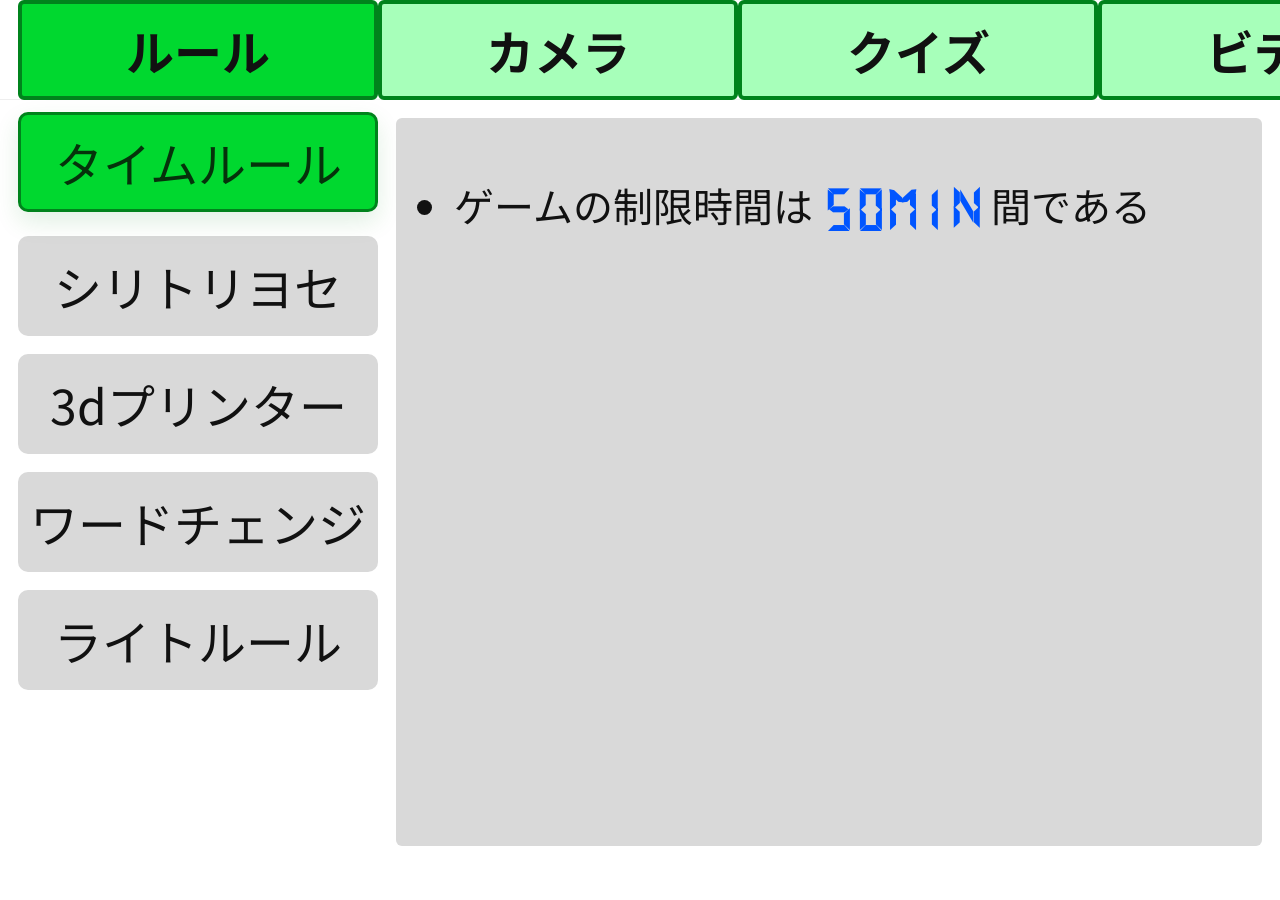
<file: index.html>
<!DOCTYPE html>
<html lang="ja">
<head>
  <meta charset="utf-8" />
  <meta name="viewport" content="width=device-width,initial-scale=1" />
  <title>今際 webmock</title>
  <link href="https://fonts.googleapis.com/css2?family=Noto+Sans+JP:wght@400;700&display=swap" rel="stylesheet">
  <link rel="stylesheet" href="index.css">
</head>
<body>
  <header class="top-nav">
    <div class="items" aria-hidden="true">
      <div class="nav-item" data-tab="rules">
        <div class="tab-select" aria-hidden="true"></div>
        <div class="overlay-label">ルール</div>
      </div>
      <div class="nav-item" data-tab="camera">
        <div class="tab-unselect" aria-hidden="true"></div>
        <div class="overlay-label">カメラ</div>
      </div>
      <div class="nav-item" data-tab="quiz">
        <div class="tab-unselect" aria-hidden="true"></div>
        <div class="overlay-label">クイズ</div>
      </div>
      <div class="nav-item" data-tab="video">
        <div class="tab-unselect" aria-hidden="true"></div>
        <div class="overlay-label">ビデオ</div>
      </div>
    </div>
  </header>

  <div class="layout">
    <aside class="sidebar">
      <div class="card" data-page="1">1st</div>
      <div class="card" data-page="2">2nd</div>
      <div class="card" data-page="3">3rd</div>
      <div class="card" data-page="4">4th</div>
      <div class="card" data-page="5">last</div>
      <div class="video-code-panel container-bottom" id="video-sidebar-keypad" style="display:none;">
        <div class="code-display" id="video-code-display" aria-live="polite">&nbsp;</div>
        <div class="video-keypad" role="application" aria-label="ビデオキー">
          <div class="video-key" data-key="1">1</div>
          <div class="video-key" data-key="2">2</div>
          <div class="video-key" data-key="3">3</div>
          <div class="video-key" data-key="4">4</div>
          <div class="video-key" data-key="5">5</div>
          <div class="video-key" data-key="6">6</div>
          <div class="video-key" data-key="7">7</div>
          <div class="video-key" data-key="8">8</div>
          <div class="video-key" data-key="9">9</div>
          <div class="video-key special" data-key="Back">⌫</div>
          <div class="video-key" data-key="0">0</div>
          <div class="video-key special" data-key="Enter">OK</div>
        </div>
      </div>
    </aside>

    <main class="main">
      <div class="tab-panels">
        <section class="panel active" data-panel="rules">
          <div class="header"><h2></h2></div>
          <div class="subpanels">
            <div class="subpanel active" data-page="1" data-title="タイムルール">
              <div class="content">
                <ul>
                  <li>ゲームの制限時間は <span class="blue-words">SOMIN</span> 間である</li>
                </ul>
              </div>
            </div>
            <div class="subpanel" data-page="2" data-title="シリトリヨセ">
              <div class="content">
                <ul>
                  <li>しりとりのルールに従って、アイテムを取り寄せることができる</li>
                  <li>取り寄せる対象と、そのために途中のしりとりで使用するアイテムをシリトリヨセシートに記入することで、しりとりの始点のアイテムと同じ場所に対象が取り寄せられる</li>
                <ul type="circle">  
                  <li>この時、取り寄せる対象以外のアイテムは消滅する</li>
                  <li>途中のしりとりで使用することができるアイテムは3種類まで</li>
                </ul>
                  <li>シリトリヨセで使用できるのは、隣り合う<span class="blue-words">BOX</span>の中にある赤い丸が付いたアイテムだけである</li>
                </ul>
            </div>
            <div class="subpanel" data-page="3" data-title="3dプリンター">
              <div class="content"><p>3dプリンター - ページ3（プレースホルダ）</p></div>
            </div>
            <div class="subpanel" data-page="4" data-title="ワードチェンジ">
              <div class="content"><p>ワードチェンジ - ページ4（プレースホルダ）</p></div>
            </div>
            <div class="subpanel" data-page="5" data-title="ライトルール">
              <div class="content"><p>ライトルール - ページ5（プレースホルダ）</p></div>
            </div>
          </div>
        </section>

        <section class="panel" data-panel="camera">
          <div class="header"><h2>カメラビュー</h2></div>
          <div class="subpanels">
            <div class="subpanel active" data-page="1" data-title="カメラビュー - 1st">
              <div class="content camera-grid">
                <div class="camera-frame" data-index="1"><div class="camera-placeholder"></div><div class="camera-caption">Cam A</div></div>
                <div class="camera-frame" data-index="2"><div class="camera-placeholder"></div><div class="camera-caption">Cam B</div></div>
                <div class="camera-frame" data-index="3"><div class="camera-placeholder"></div><div class="camera-caption">Cam C</div></div>
                <div class="camera-frame" data-index="4"><div class="camera-placeholder"></div><div class="camera-caption">Cam D</div></div>
              </div>
            </div>
            <div class="subpanel" data-page="2" data-title="カメラビュー - 2nd">
              <div class="content camera-grid">
                <div class="camera-frame" data-index="1"><div class="camera-placeholder"></div><div class="camera-caption">Cam A</div></div>
                <div class="camera-frame" data-index="2"><div class="camera-placeholder"></div><div class="camera-caption">Cam B</div></div>
                <div class="camera-frame" data-index="3"><div class="camera-placeholder"></div><div class="camera-caption">Cam C</div></div>
                <div class="camera-frame" data-index="4"><div class="camera-placeholder"></div><div class="camera-caption">Cam D</div></div>
              </div>
            </div>
            <div class="subpanel" data-page="3" data-title="カメラビュー - 3rd">
              <div class="content camera-grid">
                <div class="camera-frame" data-index="1"><div class="camera-placeholder"></div><div class="camera-caption">Cam A</div></div>
                <div class="camera-frame" data-index="2"><div class="camera-placeholder"></div><div class="camera-caption">Cam B</div></div>
                <div class="camera-frame" data-index="3"><div class="camera-placeholder"></div><div class="camera-caption">Cam C</div></div>
                <div class="camera-frame" data-index="4"><div class="camera-placeholder"></div><div class="camera-caption">Cam D</div></div>
              </div>
            </div>
            <div class="subpanel" data-page="4" data-title="カメラビュー - 4th">
              <div class="content camera-grid">
                <div class="camera-frame" data-index="1"><div class="camera-placeholder"></div><div class="camera-caption">Cam A</div></div>
                <div class="camera-frame" data-index="2"><div class="camera-placeholder"></div><div class="camera-caption">Cam B</div></div>
                <div class="camera-frame" data-index="3"><div class="camera-placeholder"></div><div class="camera-caption">Cam C</div></div>
                <div class="camera-frame" data-index="4"><div class="camera-placeholder"></div><div class="camera-caption">Cam D</div></div>
              </div>
            </div>
            <div class="subpanel" data-page="5" data-title="カメラビュー - last">
              <div class="content camera-grid">
                <div class="camera-frame" data-index="1"><div class="camera-placeholder"></div><div class="camera-caption">Cam A</div></div>
                <div class="camera-frame" data-index="2"><div class="camera-placeholder"></div><div class="camera-caption">Cam B</div></div>
                <div class="camera-frame" data-index="3"><div class="camera-placeholder"></div><div class="camera-caption">Cam C</div></div>
                <div class="camera-frame" data-index="4"><div class="camera-placeholder"></div><div class="camera-caption">Cam D</div></div>
              </div>
            </div>
          </div>
        </section>

        <section class="panel" data-panel="quiz">
          <div class="header"><h2>クイズ</h2></div>
          <div class="quiz-container">
            <div class="quiz-top">
              <div class="question">問題: ここに問題文が表示されます。</div>
              <input id="quiz-answer" class="quiz-input" type="text" readonly aria-label="解答入力欄" placeholder="ここをキーボードで入力してください">
            </div>
            <div class="quiz-keyboard" role="application" aria-label="オンスクリーンキーボード">
              <div class="key-row">
                <button class="key" data-key="1">1</button>
                <button class="key" data-key="2">2</button>
                <button class="key" data-key="3">3</button>
                <button class="key" data-key="4">4</button>
                <button class="key" data-key="5">5</button>
                <button class="key" data-key="6">6</button>
                <button class="key" data-key="7">7</button>
                <button class="key" data-key="8">8</button>
                <button class="key" data-key="9">9</button>
                <button class="key" data-key="0">0</button>
              </div>
              <div class="key-row">
                <button class="key" data-key="Q">Q</button>
                <button class="key" data-key="W">W</button>
                <button class="key" data-key="E">E</button>
                <button class="key" data-key="R">R</button>
                <button class="key" data-key="T">T</button>
                <button class="key" data-key="Y">Y</button>
                <button class="key" data-key="U">U</button>
                <button class="key" data-key="I">I</button>
                <button class="key" data-key="O">O</button>
                <button class="key" data-key="P">P</button>
              </div>
              <div class="key-row">
                <button class="key" data-key="A">A</button>
                <button class="key" data-key="S">S</button>
                <button class="key" data-key="D">D</button>
                <button class="key" data-key="F">F</button>
                <button class="key" data-key="G">G</button>
                <button class="key" data-key="H">H</button>
                <button class="key" data-key="J">J</button>
                <button class="key" data-key="K">K</button>
                <button class="key" data-key="L">L</button>
              </div>
              <div class="key-row">
                <button class="key" data-key="Z">Z</button>
                <button class="key" data-key="X">X</button>
                <button class="key" data-key="C">C</button>
                <button class="key" data-key="V">V</button>
                <button class="key" data-key="B">B</button>
                <button class="key" data-key="N">N</button>
                <button class="key" data-key="M">M</button>
                <button class="key special" data-key="Back">⌫</button>
              </div>
              <div class="key-row">
                <button class="key special" data-key="Space">Space</button>
                <button class="key special" data-key="Enter">Enter</button>
              </div>
            </div>
          </div>
        </section>

        <section class="panel" data-panel="video">
          <div class="header"><h2>ビデオ</h2></div>
          <div class="subpanels">
            <div class="subpanel active" data-page="1" data-title="ビデオ - 1st">
              <div class="content">
                <div class="video-grid" data-grid>
                  <div class="video-thumb" data-id="v1"><div class="thumb-preview">Thumb 1</div><div class="thumb-label">Video 1</div></div>
                  <div class="video-thumb" data-id="v2"><div class="thumb-preview">Thumb 2</div><div class="thumb-label">Video 2</div></div>
                  <div class="video-thumb" data-id="v3"><div class="thumb-preview">Thumb 3</div><div class="thumb-label">Video 3</div></div>
                  <div class="video-thumb" data-id="v4"><div class="thumb-preview">Thumb 4</div><div class="thumb-label">Video 4</div></div>
                  <div class="video-thumb" data-id="v5"><div class="thumb-preview">Thumb 5</div><div class="thumb-label">Video 5</div></div>
                  <div class="video-thumb" data-id="v6"><div class="thumb-preview">Thumb 6</div><div class="thumb-label">Video 6</div></div>
                </div>
              </div>
            </div>
            <div class="subpanel" data-page="2" data-title="ビデオ - 2nd">
              <div class="content">
                <div class="video-grid" data-grid>
                  <div class="video-thumb"><div class="thumb-preview">Thumb A</div><div class="thumb-label">Video A</div></div>
                  <div class="video-thumb"><div class="thumb-preview">Thumb B</div><div class="thumb-label">Video B</div></div>
                </div>
              </div>
            </div>
          </div>
        </section>
      </div>
    </main>
  </div>
  <script>
    // Tab switching logic
    (function(){
      const navItems = document.querySelectorAll('.nav-item[data-tab]');
      const panels = document.querySelectorAll('.tab-panels .panel');
      function activate(tab){
        navItems.forEach(n=>{
          const rect = n.querySelector('.tab-select, .tab-unselect');
          if(n.dataset.tab===tab){
            n.classList.add('active');
            if(rect){ rect.className = 'tab-select'; }
          } else {
            n.classList.remove('active');
            if(rect){ rect.className = 'tab-unselect'; }
          }
        });
        panels.forEach(p=> p.classList.toggle('active', p.dataset.panel===tab));

        const layoutEl = document.querySelector('.layout');
        const sideButtons = document.querySelectorAll('.sidebar .card[data-page]');

        if(tab === 'quiz'){
          // hide sidebar for quiz tab and clear sidebar active states
          if(layoutEl) layoutEl.classList.add('sidebar-hidden');
          sideButtons.forEach(b=> b.classList.remove('active'));
          // ensure header for quiz is default (from its panel)
          const activePanel = document.querySelector('.tab-panels .panel.active');
          if(activePanel){
            const headerH2 = activePanel.querySelector('.header h2');
            const firstSub = activePanel.querySelector('.subpanel[data-page="1"]');
            if(firstSub && firstSub.dataset.title && headerH2){ headerH2.textContent = firstSub.dataset.title; }
          }
        } else if(tab === 'video') {
          // show sidebar and switch to video-specific two-item labels
          if(layoutEl) layoutEl.classList.remove('sidebar-hidden');
          sideButtons.forEach((b, i)=>{
            if(i===0){ b.style.display='flex'; b.dataset.page='1'; b.textContent = 'CPでの行動'; }
            else if(i===1){ b.style.display='flex'; b.dataset.page='2'; b.textContent = 'ルール説明'; }
            else { b.style.display='none'; }
            b.classList.toggle('active', b.dataset.page==='1');
          });
          // ensure camera panel shows subpanel page 1 by default
          const activePanel = document.querySelector('.tab-panels .panel.active');
          if(activePanel){
            const subpanels = activePanel.querySelectorAll('.subpanel');
            subpanels.forEach(s=> s.classList.toggle('active', s.dataset.page==='1'));
            const activeSub = activePanel.querySelector('.subpanel.active');
            const headerH2 = activePanel.querySelector('.header h2');
            if(activeSub && activeSub.dataset.title && headerH2){ headerH2.textContent = activeSub.dataset.title; }
          }
          // show video keypad in sidebar
          const vkp = document.getElementById('video-sidebar-keypad');
          if(vkp) vkp.style.display = 'block';
        } else {
          // show sidebar and reset to subpanel page 1
          if(layoutEl) layoutEl.classList.remove('sidebar-hidden');
          const activePanel = document.querySelector('.tab-panels .panel.active');
          if(activePanel){
            const sp = activePanel.querySelector('.subpanels');
            if(sp) sp.style.display = '';
            const subpanels = activePanel.querySelectorAll('.subpanel');
            subpanels.forEach(s=> s.classList.toggle('active', s.dataset.page==='1'));
            const activeSub = activePanel.querySelector('.subpanel.active');
            const headerH2 = activePanel.querySelector('.header h2');
            if(activeSub && activeSub.dataset.title && headerH2){ headerH2.textContent = activeSub.dataset.title; }
          }
          // set sidebar labels based on the active top tab
          if(tab === 'rules'){
            const ruleLabels = ['タイムルール','シリトリヨセ','3dプリンター','ワードチェンジ','ライトルール'];
            sideButtons.forEach((b,i)=>{ b.style.display='flex'; b.dataset.page = String(i+1); b.textContent = ruleLabels[i] || ('ルール'+(i+1)); b.classList.toggle('active', b.dataset.page==='1'); });
          } else {
            // camera and other tabs keep original labels
            const defaultLabels = ['1st','2nd','3rd','4th','last'];
            sideButtons.forEach((b,i)=>{ b.style.display='flex'; b.dataset.page = String(i+1); b.textContent = defaultLabels[i] || ('page'+(i+1)); b.classList.toggle('active', b.dataset.page==='1'); });
          }
          // hide video keypad if present
          const vkp2 = document.getElementById('video-sidebar-keypad');
          if(vkp2) vkp2.style.display = 'none';
        }
      }
      navItems.forEach(n=> n.addEventListener('click', ()=> activate(n.dataset.tab)));
      // set initial
      if(navItems.length) activate(navItems[0].dataset.tab);
    })();

    // Sidebar page switching within active tab
    (function(){
      const sideButtons = document.querySelectorAll('.sidebar .card[data-page]');
      function activatePage(page){
        // highlight sidebar
        sideButtons.forEach(b=> b.classList.toggle('active', b.dataset.page===page));
        // find active top panel
        const activePanel = document.querySelector('.tab-panels .panel.active');
        if(!activePanel) return;
        const subpanels = activePanel.querySelectorAll('.subpanel');
        subpanels.forEach(s=> s.classList.toggle('active', s.dataset.page===page));
        // update header title based on active subpanel's data-title
        const activeSub = activePanel.querySelector('.subpanel.active');
        const headerH2 = activePanel.querySelector('.header h2');
        if(activeSub && activeSub.dataset.title && headerH2){ headerH2.textContent = activeSub.dataset.title; }
      }
      sideButtons.forEach(b=> b.addEventListener('click', ()=> activatePage(b.dataset.page)));
      // default: activate page 1
      if(sideButtons.length) activatePage('1');
    })();

    // Quiz keyboard handlers
    (function(){
      const keys = document.querySelectorAll('.quiz-keyboard .key');
      const input = document.getElementById('quiz-answer');
      if(!input) return;
      function handleKey(k){
        if(k==='Back'){
          input.value = input.value.slice(0,-1);
          return;
        }
        if(k==='Enter'){
          // placeholder submit action
          console.log('Submit answer:', input.value);
          return;
        }
        if(k==='Space'){
          input.value += ' ';
          return;
        }
        input.value += k;
      }
      keys.forEach(btn=>{
        btn.addEventListener('click', e=>{ handleKey(btn.dataset.key); e.preventDefault(); });
        btn.addEventListener('touchstart', e=>{ handleKey(btn.dataset.key); e.preventDefault(); });
      });
    })();

    // Video keypad in sidebar: tap digits to build code, Enter to add a thumbnail
    (function(){
      function addThumbToGrid(gridEl, code){
        const id = 'new-' + Date.now();
        const thumb = document.createElement('div');
        thumb.className = 'video-thumb';
        thumb.dataset.id = id;
        thumb.innerHTML = `<div class="thumb-preview">New</div><div class="thumb-label">Code: ${code}</div>`;
        gridEl.appendChild(thumb);
        // scroll into view
        thumb.scrollIntoView({behavior:'smooth',block:'nearest'});
      }

      const display = document.getElementById('video-code-display');
      const keypad = document.querySelectorAll('.video-key');
      let buffer = '';
      // mapping from entered numeric code to video-thumb data-id
      const codeMap = {
        '101': 'v101',
        '102': 'v102',
        '103': 'v103',
        '104': 'v104',
        '105': 'v105',
        '106': 'v106'
      };

      function addMappedThumbToGrid(id){
        if(!id) return;
        // target the video panel explicitly to avoid relying on .panel.active
        const videoPanel = document.querySelector('.tab-panels .panel[data-panel="video"]');
        if(!videoPanel) return;
        // prefer the active subpanel within video, otherwise page 1
        const activeSub = videoPanel.querySelector('.subpanel.active') || videoPanel.querySelector('.subpanel[data-page="1"]');
        if(!activeSub) return;
        const grid = activeSub.querySelector('[data-grid]');
        if(!grid) return;

        // prevent adding if a thumb with the same original id is already present
        const already = Array.from(grid.querySelectorAll('.video-thumb')).some(el=>{
          // check original source id stored in data-original or the element's data-id
          const original = el.dataset.original || '';
          const did = el.dataset.id || '';
          return original === id || did === id || did.startsWith(id + '-');
        });
        if(already){
          if(display) { display.textContent = '既に追加済み'; setTimeout(refreshDisplay,1200); }
          return;
        }

        const thumb = document.querySelector(`.video-thumb[data-id="${id}"]`);
        const clone = document.createElement('div');
        clone.className = 'video-thumb';
        // store both a unique id and the original source id for future checks
        clone.dataset.id = id + '-copy-' + Date.now();
        clone.dataset.original = id;
        if(thumb){
          clone.innerHTML = thumb.innerHTML;
        } else {
          clone.innerHTML = `<div class="thumb-preview">New</div><div class="thumb-label">Code: ${id}</div>`;
        }
        grid.appendChild(clone);
        clone.scrollIntoView({behavior:'smooth',block:'nearest'});
        if(display) { display.textContent = '追加しました'; setTimeout(refreshDisplay,1200); }
      }
      function refreshDisplay(){
        if(!display) return;
        display.textContent = buffer || '\u00A0';
      }

      keypad.forEach(k=>{
        k.addEventListener('click', ()=>{
          const key = k.dataset.key;
          if(key === 'Back'){
            buffer = buffer.slice(0,-1);
            refreshDisplay();
            return;
          }
          if(key === 'Enter'){
            if(!/^[0-9]+$/.test(buffer)) { alert('数字を入力してください'); return; }
            // if buffer matches a mapped code, show the corresponding small video preview
            const mapped = codeMap[buffer];
            if(mapped){
              addMappedThumbToGrid(mapped);
              buffer = '';
              refreshDisplay();
              return;
            }
            // unmapped code: do nothing and show feedback
            if(display){ display.textContent = '該当なし'; setTimeout(refreshDisplay,1200); }
            buffer = '';
            return;
          }
          // digit
          if(/^[0-9]$/.test(key)){
            buffer += key;
            // limit length to 10
            if(buffer.length>10) buffer = buffer.slice(0,10);
            refreshDisplay();
          }
        });
      });

      // expose show/hide from activate() by toggling display of #video-sidebar-keypad
    })();
  </script>
</body>
</html>
</file>
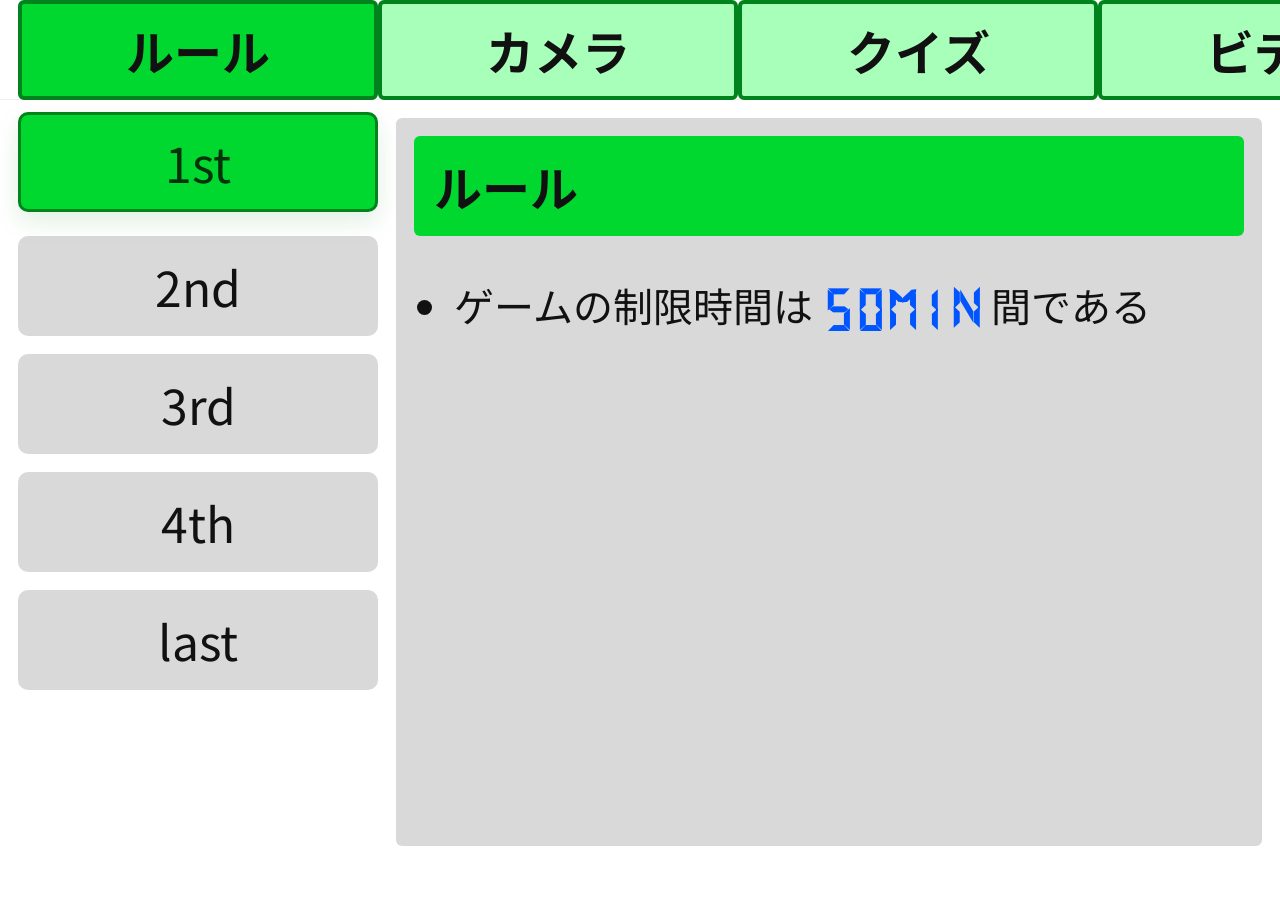
<file: imawa.html>
<!DOCTYPE html>
<html lang="ja">
<head>
  <meta charset="utf-8" />
  <meta name="viewport" content="width=device-width,initial-scale=1" />
  <title>今際 - 静的プレビュー</title>
  <link href="https://fonts.googleapis.com/css2?family=Noto+Sans+JP:wght@400;700&display=swap" rel="stylesheet">
  <link rel="stylesheet" href="imawa.css">
</head>
<body>
  <header class="top-nav">
    <div class="items" aria-hidden="true">
      <div class="nav-item" data-tab="rules">
        <div class="tab-select" aria-hidden="true"></div>
        <div class="overlay-label">ルール</div>
      </div>
      <div class="nav-item" data-tab="camera">
        <div class="tab-unselect" aria-hidden="true"></div>
        <div class="overlay-label">カメラ</div>
      </div>
      <div class="nav-item" data-tab="quiz">
        <div class="tab-unselect" aria-hidden="true"></div>
        <div class="overlay-label">クイズ</div>
      </div>
      <div class="nav-item" data-tab="video">
        <div class="tab-unselect" aria-hidden="true"></div>
        <div class="overlay-label">ビデオ</div>
      </div>
    </div>
  </header>

  <div class="layout">
    <aside class="sidebar">
      <div class="card" data-page="1">1st</div>
      <div class="card" data-page="2">2nd</div>
      <div class="card" data-page="3">3rd</div>
      <div class="card" data-page="4">4th</div>
      <div class="card" data-page="5">last</div>
      <div class="video-code-panel container-bottom" id="video-sidebar-keypad" style="display:none;">
        <div class="code-display" id="video-code-display" aria-live="polite">&nbsp;</div>
        <div class="video-keypad" role="application" aria-label="ビデオキー">
          <div class="video-key" data-key="1">1</div>
          <div class="video-key" data-key="2">2</div>
          <div class="video-key" data-key="3">3</div>
          <div class="video-key" data-key="4">4</div>
          <div class="video-key" data-key="5">5</div>
          <div class="video-key" data-key="6">6</div>
          <div class="video-key" data-key="7">7</div>
          <div class="video-key" data-key="8">8</div>
          <div class="video-key" data-key="9">9</div>
          <div class="video-key special" data-key="Back">⌫</div>
          <div class="video-key" data-key="0">0</div>
          <div class="video-key special" data-key="Enter">OK</div>
        </div>
      </div>
    </aside>

    <main class="main">
      <div class="tab-panels">
        <section class="panel active" data-panel="rules">
          <div class="header"><h2></h2></div>
          <div class="subpanels">
            <div class="subpanel active" data-page="1" data-title="ルール">
              <div class="content">
                <ul>
                  <li>ゲームの制限時間は <span class="blue-words">SOMIN</span> 間である</li>
                </ul>
              </div>
            </div>
            <div class="subpanel" data-page="2" data-title="ルール - ページ2">
              <div class="content"><p>ルール - ページ2（プレースホルダ）</p></div>
            </div>
            <div class="subpanel" data-page="3" data-title="ルール - ページ3">
              <div class="content"><p>ルール - ページ3（プレースホルダ）</p></div>
            </div>
            <div class="subpanel" data-page="4" data-title="ルール - ページ4">
              <div class="content"><p>ルール - ページ4（プレースホルダ）</p></div>
            </div>
            <div class="subpanel" data-page="5" data-title="ルール - ページ5">
              <div class="content"><p>ルール - ページ5（プレースホルダ）</p></div>
            </div>
          </div>
        </section>

        <section class="panel" data-panel="camera">
          <div class="header"><h2>カメラビュー</h2></div>
          <div class="subpanels">
            <div class="subpanel active" data-page="1" data-title="カメラビュー - 1st">
              <div class="content camera-grid">
                <div class="camera-frame" data-index="1"><div class="camera-placeholder"></div><div class="camera-caption">Cam A</div></div>
                <div class="camera-frame" data-index="2"><div class="camera-placeholder"></div><div class="camera-caption">Cam B</div></div>
                <div class="camera-frame" data-index="3"><div class="camera-placeholder"></div><div class="camera-caption">Cam C</div></div>
                <div class="camera-frame" data-index="4"><div class="camera-placeholder"></div><div class="camera-caption">Cam D</div></div>
              </div>
            </div>
            <div class="subpanel" data-page="2" data-title="カメラビュー - 2nd">
              <div class="content camera-grid">
                <div class="camera-frame" data-index="1"><div class="camera-placeholder"></div><div class="camera-caption">Cam A</div></div>
                <div class="camera-frame" data-index="2"><div class="camera-placeholder"></div><div class="camera-caption">Cam B</div></div>
                <div class="camera-frame" data-index="3"><div class="camera-placeholder"></div><div class="camera-caption">Cam C</div></div>
                <div class="camera-frame" data-index="4"><div class="camera-placeholder"></div><div class="camera-caption">Cam D</div></div>
              </div>
            </div>
            <div class="subpanel" data-page="3" data-title="カメラビュー - 3rd">
              <div class="content camera-grid">
                <div class="camera-frame" data-index="1"><div class="camera-placeholder"></div><div class="camera-caption">Cam A</div></div>
                <div class="camera-frame" data-index="2"><div class="camera-placeholder"></div><div class="camera-caption">Cam B</div></div>
                <div class="camera-frame" data-index="3"><div class="camera-placeholder"></div><div class="camera-caption">Cam C</div></div>
                <div class="camera-frame" data-index="4"><div class="camera-placeholder"></div><div class="camera-caption">Cam D</div></div>
              </div>
            </div>
            <div class="subpanel" data-page="4" data-title="カメラビュー - 4th">
              <div class="content camera-grid">
                <div class="camera-frame" data-index="1"><div class="camera-placeholder"></div><div class="camera-caption">Cam A</div></div>
                <div class="camera-frame" data-index="2"><div class="camera-placeholder"></div><div class="camera-caption">Cam B</div></div>
                <div class="camera-frame" data-index="3"><div class="camera-placeholder"></div><div class="camera-caption">Cam C</div></div>
                <div class="camera-frame" data-index="4"><div class="camera-placeholder"></div><div class="camera-caption">Cam D</div></div>
              </div>
            </div>
            <div class="subpanel" data-page="5" data-title="カメラビュー - last">
              <div class="content camera-grid">
                <div class="camera-frame" data-index="1"><div class="camera-placeholder"></div><div class="camera-caption">Cam A</div></div>
                <div class="camera-frame" data-index="2"><div class="camera-placeholder"></div><div class="camera-caption">Cam B</div></div>
                <div class="camera-frame" data-index="3"><div class="camera-placeholder"></div><div class="camera-caption">Cam C</div></div>
                <div class="camera-frame" data-index="4"><div class="camera-placeholder"></div><div class="camera-caption">Cam D</div></div>
              </div>
            </div>
          </div>
        </section>

        <section class="panel" data-panel="quiz">
          <div class="header"><h2>クイズ</h2></div>
          <div class="quiz-container">
            <div class="quiz-top">
              <div class="question">問題: ここに問題文が表示されます。</div>
              <input id="quiz-answer" class="quiz-input" type="text" readonly aria-label="解答入力欄" placeholder="ここをキーボードで入力してください">
            </div>
            <div class="quiz-keyboard" role="application" aria-label="オンスクリーンキーボード">
              <div class="key-row">
                <button class="key" data-key="1">1</button>
                <button class="key" data-key="2">2</button>
                <button class="key" data-key="3">3</button>
                <button class="key" data-key="4">4</button>
                <button class="key" data-key="5">5</button>
                <button class="key" data-key="6">6</button>
                <button class="key" data-key="7">7</button>
                <button class="key" data-key="8">8</button>
                <button class="key" data-key="9">9</button>
                <button class="key" data-key="0">0</button>
              </div>
              <div class="key-row">
                <button class="key" data-key="Q">Q</button>
                <button class="key" data-key="W">W</button>
                <button class="key" data-key="E">E</button>
                <button class="key" data-key="R">R</button>
                <button class="key" data-key="T">T</button>
                <button class="key" data-key="Y">Y</button>
                <button class="key" data-key="U">U</button>
                <button class="key" data-key="I">I</button>
                <button class="key" data-key="O">O</button>
                <button class="key" data-key="P">P</button>
              </div>
              <div class="key-row">
                <button class="key" data-key="A">A</button>
                <button class="key" data-key="S">S</button>
                <button class="key" data-key="D">D</button>
                <button class="key" data-key="F">F</button>
                <button class="key" data-key="G">G</button>
                <button class="key" data-key="H">H</button>
                <button class="key" data-key="J">J</button>
                <button class="key" data-key="K">K</button>
                <button class="key" data-key="L">L</button>
              </div>
              <div class="key-row">
                <button class="key" data-key="Z">Z</button>
                <button class="key" data-key="X">X</button>
                <button class="key" data-key="C">C</button>
                <button class="key" data-key="V">V</button>
                <button class="key" data-key="B">B</button>
                <button class="key" data-key="N">N</button>
                <button class="key" data-key="M">M</button>
                <button class="key special" data-key="Back">⌫</button>
              </div>
              <div class="key-row">
                <button class="key special" data-key="Space">Space</button>
                <button class="key special" data-key="Enter">Enter</button>
              </div>
            </div>
          </div>
        </section>

        <section class="panel" data-panel="video">
          <div class="header"><h2>ビデオ</h2></div>
          <div class="subpanels">
            <div class="subpanel active" data-page="1" data-title="ビデオ - 1st">
              <div class="content">
                <div class="video-grid" data-grid>
                  <div class="video-thumb" data-id="v1"><div class="thumb-preview">Thumb 1</div><div class="thumb-label">Video 1</div></div>
                  <div class="video-thumb" data-id="v2"><div class="thumb-preview">Thumb 2</div><div class="thumb-label">Video 2</div></div>
                  <div class="video-thumb" data-id="v3"><div class="thumb-preview">Thumb 3</div><div class="thumb-label">Video 3</div></div>
                  <div class="video-thumb" data-id="v4"><div class="thumb-preview">Thumb 4</div><div class="thumb-label">Video 4</div></div>
                  <div class="video-thumb" data-id="v5"><div class="thumb-preview">Thumb 5</div><div class="thumb-label">Video 5</div></div>
                  <div class="video-thumb" data-id="v6"><div class="thumb-preview">Thumb 6</div><div class="thumb-label">Video 6</div></div>
                </div>
              </div>
            </div>
            <div class="subpanel" data-page="2" data-title="ビデオ - 2nd">
              <div class="content">
                <div class="video-grid" data-grid>
                  <div class="video-thumb"><div class="thumb-preview">Thumb A</div><div class="thumb-label">Video A</div></div>
                  <div class="video-thumb"><div class="thumb-preview">Thumb B</div><div class="thumb-label">Video B</div></div>
                </div>
              </div>
            </div>
          </div>
        </section>
      </div>
    </main>
  </div>
  <script>
    // Tab switching logic
    (function(){
      const navItems = document.querySelectorAll('.nav-item[data-tab]');
      const panels = document.querySelectorAll('.tab-panels .panel');
      function activate(tab){
        navItems.forEach(n=>{
          const rect = n.querySelector('.tab-select, .tab-unselect');
          if(n.dataset.tab===tab){
            n.classList.add('active');
            if(rect){ rect.className = 'tab-select'; }
          } else {
            n.classList.remove('active');
            if(rect){ rect.className = 'tab-unselect'; }
          }
        });
        panels.forEach(p=> p.classList.toggle('active', p.dataset.panel===tab));

        const layoutEl = document.querySelector('.layout');
        const sideButtons = document.querySelectorAll('.sidebar .card[data-page]');

        if(tab === 'quiz'){
          // hide sidebar for quiz tab and clear sidebar active states
          if(layoutEl) layoutEl.classList.add('sidebar-hidden');
          sideButtons.forEach(b=> b.classList.remove('active'));
          // ensure header for quiz is default (from its panel)
          const activePanel = document.querySelector('.tab-panels .panel.active');
          if(activePanel){
            const headerH2 = activePanel.querySelector('.header h2');
            const firstSub = activePanel.querySelector('.subpanel[data-page="1"]');
            if(firstSub && firstSub.dataset.title && headerH2){ headerH2.textContent = firstSub.dataset.title; }
          }
        } else if(tab === 'video') {
          // show sidebar and switch to video-specific two-item labels
          if(layoutEl) layoutEl.classList.remove('sidebar-hidden');
          sideButtons.forEach((b, i)=>{
            if(i===0){ b.style.display='flex'; b.dataset.page='1'; b.textContent = 'CPでの行動'; }
            else if(i===1){ b.style.display='flex'; b.dataset.page='2'; b.textContent = 'ルール説明'; }
            else { b.style.display='none'; }
            b.classList.toggle('active', b.dataset.page==='1');
          });
          // ensure camera panel shows subpanel page 1 by default
          const activePanel = document.querySelector('.tab-panels .panel.active');
          if(activePanel){
            const subpanels = activePanel.querySelectorAll('.subpanel');
            subpanels.forEach(s=> s.classList.toggle('active', s.dataset.page==='1'));
            const activeSub = activePanel.querySelector('.subpanel.active');
            const headerH2 = activePanel.querySelector('.header h2');
            if(activeSub && activeSub.dataset.title && headerH2){ headerH2.textContent = activeSub.dataset.title; }
          }
          // show video keypad in sidebar
          const vkp = document.getElementById('video-sidebar-keypad');
          if(vkp) vkp.style.display = 'block';
        } else {
          // show sidebar and reset to subpanel page 1
          if(layoutEl) layoutEl.classList.remove('sidebar-hidden');
          const activePanel = document.querySelector('.tab-panels .panel.active');
          if(activePanel){
            const sp = activePanel.querySelector('.subpanels');
            if(sp) sp.style.display = '';
            const subpanels = activePanel.querySelectorAll('.subpanel');
            subpanels.forEach(s=> s.classList.toggle('active', s.dataset.page==='1'));
            const activeSub = activePanel.querySelector('.subpanel.active');
            const headerH2 = activePanel.querySelector('.header h2');
            if(activeSub && activeSub.dataset.title && headerH2){ headerH2.textContent = activeSub.dataset.title; }
          }
          // restore default sidebar labels and visibility
          const defaultLabels = ['1st','2nd','3rd','4th','last'];
          sideButtons.forEach((b,i)=>{ b.style.display='flex'; b.dataset.page = String(i+1); b.textContent = defaultLabels[i] || ('page'+(i+1)); b.classList.toggle('active', b.dataset.page==='1'); });
          // hide video keypad if present
          const vkp2 = document.getElementById('video-sidebar-keypad');
          if(vkp2) vkp2.style.display = 'none';
        }
      }
      navItems.forEach(n=> n.addEventListener('click', ()=> activate(n.dataset.tab)));
      // set initial
      if(navItems.length) activate(navItems[0].dataset.tab);
    })();

    // Sidebar page switching within active tab
    (function(){
      const sideButtons = document.querySelectorAll('.sidebar .card[data-page]');
      function activatePage(page){
        // highlight sidebar
        sideButtons.forEach(b=> b.classList.toggle('active', b.dataset.page===page));
        // find active top panel
        const activePanel = document.querySelector('.tab-panels .panel.active');
        if(!activePanel) return;
        const subpanels = activePanel.querySelectorAll('.subpanel');
        subpanels.forEach(s=> s.classList.toggle('active', s.dataset.page===page));
        // update header title based on active subpanel's data-title
        const activeSub = activePanel.querySelector('.subpanel.active');
        const headerH2 = activePanel.querySelector('.header h2');
        if(activeSub && activeSub.dataset.title && headerH2){ headerH2.textContent = activeSub.dataset.title; }
      }
      sideButtons.forEach(b=> b.addEventListener('click', ()=> activatePage(b.dataset.page)));
      // default: activate page 1
      if(sideButtons.length) activatePage('1');
    })();

    // Quiz keyboard handlers
    (function(){
      const keys = document.querySelectorAll('.quiz-keyboard .key');
      const input = document.getElementById('quiz-answer');
      if(!input) return;
      function handleKey(k){
        if(k==='Back'){
          input.value = input.value.slice(0,-1);
          return;
        }
        if(k==='Enter'){
          // placeholder submit action
          console.log('Submit answer:', input.value);
          return;
        }
        if(k==='Space'){
          input.value += ' ';
          return;
        }
        input.value += k;
      }
      keys.forEach(btn=>{
        btn.addEventListener('click', e=>{ handleKey(btn.dataset.key); e.preventDefault(); });
        btn.addEventListener('touchstart', e=>{ handleKey(btn.dataset.key); e.preventDefault(); });
      });
    })();

    // Video keypad in sidebar: tap digits to build code, Enter to add a thumbnail
    (function(){
      function addThumbToGrid(gridEl, code){
        const id = 'new-' + Date.now();
        const thumb = document.createElement('div');
        thumb.className = 'video-thumb';
        thumb.dataset.id = id;
        thumb.innerHTML = `<div class="thumb-preview">New</div><div class="thumb-label">Code: ${code}</div>`;
        gridEl.appendChild(thumb);
        // scroll into view
        thumb.scrollIntoView({behavior:'smooth',block:'nearest'});
      }

      const display = document.getElementById('video-code-display');
      const keypad = document.querySelectorAll('.video-key');
      let buffer = '';
      function refreshDisplay(){
        if(!display) return;
        display.textContent = buffer || '\u00A0';
      }

      keypad.forEach(k=>{
        k.addEventListener('click', ()=>{
          const key = k.dataset.key;
          if(key === 'Back'){
            buffer = buffer.slice(0,-1);
            refreshDisplay();
            return;
          }
          if(key === 'Enter'){
            if(!/^[0-9]+$/.test(buffer)) { alert('数字を入力してください'); return; }
            const activePanel = document.querySelector('.tab-panels .panel.active');
            if(!activePanel) return;
            const grid = activePanel.querySelector('[data-grid]');
            if(!grid) return;
            addThumbToGrid(grid, buffer);
            buffer = '';
            refreshDisplay();
            return;
          }
          // digit
          if(/^[0-9]$/.test(key)){
            buffer += key;
            // limit length to 10
            if(buffer.length>10) buffer = buffer.slice(0,10);
            refreshDisplay();
          }
        });
      });

      // expose show/hide from activate() by toggling display of #video-sidebar-keypad
    })();
  </script>
</body>
</html>
</file>
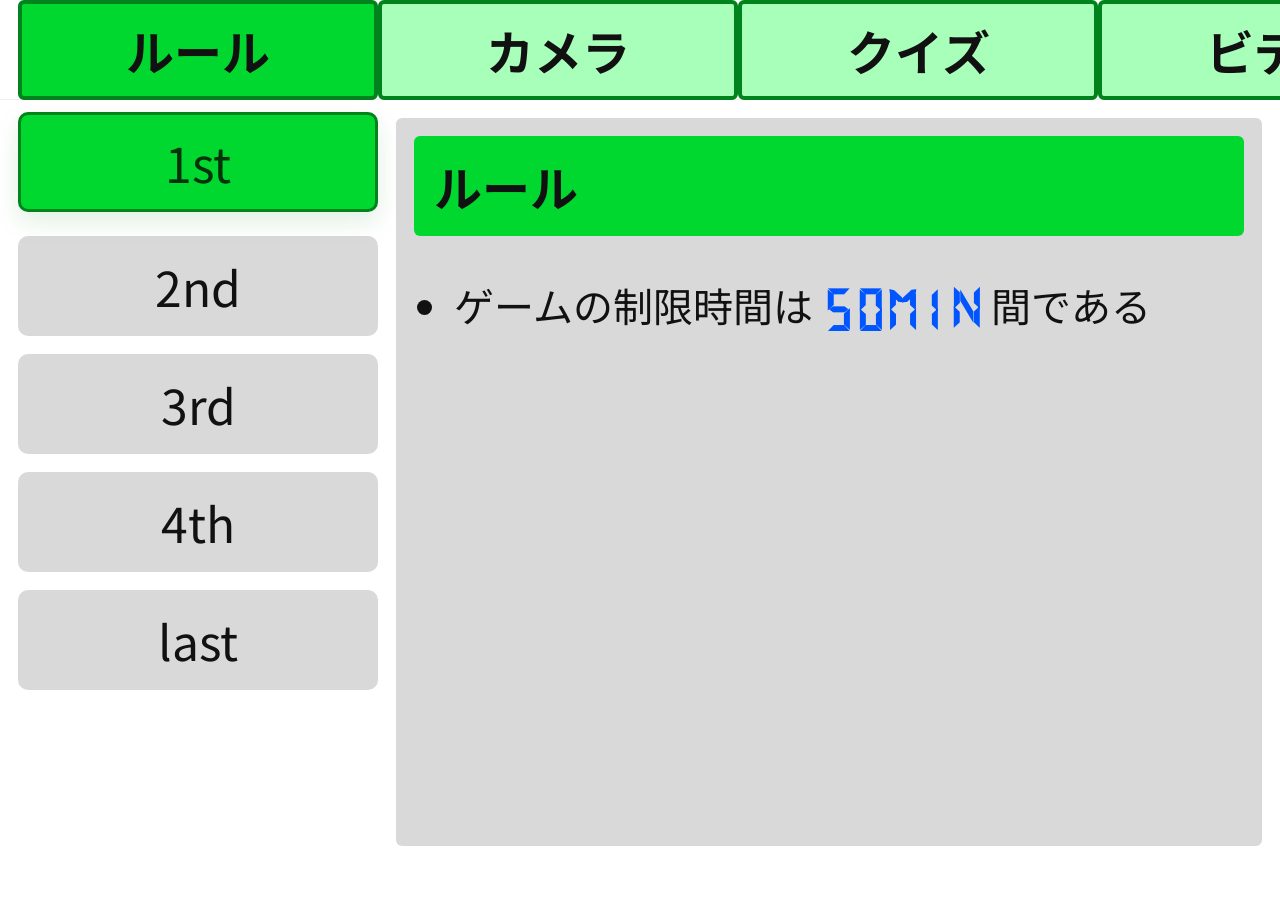
<file: web.html>
<!DOCTYPE html>
<html lang="ja">
<head>
  <meta charset="utf-8" />
  <meta name="viewport" content="width=device-width,initial-scale=1" />
  <title>今際 - 静的プレビュー</title>
  <link href="https://fonts.googleapis.com/css2?family=Noto+Sans+JP:wght@400;700&display=swap" rel="stylesheet">
  <link rel="stylesheet" href="styles.css">
</head>
<body>
  <header class="top-nav">
    <div class="items" aria-hidden="true">
      <div class="nav-item" data-tab="rules">
        <div class="tab-select" aria-hidden="true"></div>
        <div class="overlay-label">ルール</div>
      </div>
      <div class="nav-item" data-tab="camera">
        <div class="tab-unselect" aria-hidden="true"></div>
        <div class="overlay-label">カメラ</div>
      </div>
      <div class="nav-item" data-tab="quiz">
        <div class="tab-unselect" aria-hidden="true"></div>
        <div class="overlay-label">クイズ</div>
      </div>
      <div class="nav-item" data-tab="video">
        <div class="tab-unselect" aria-hidden="true"></div>
        <div class="overlay-label">ビデオ</div>
      </div>
    </div>
  </header>

  <div class="layout">
    <aside class="sidebar">
      <div class="card" data-page="1">1st</div>
      <div class="card" data-page="2">2nd</div>
      <div class="card" data-page="3">3rd</div>
      <div class="card" data-page="4">4th</div>
      <div class="card" data-page="5">last</div>
      <div class="video-code-panel container-bottom" id="video-sidebar-keypad" style="display:none;">
        <div class="code-display" id="video-code-display" aria-live="polite">&nbsp;</div>
        <div class="video-keypad" role="application" aria-label="ビデオキー">
          <div class="video-key" data-key="1">1</div>
          <div class="video-key" data-key="2">2</div>
          <div class="video-key" data-key="3">3</div>
          <div class="video-key" data-key="4">4</div>
          <div class="video-key" data-key="5">5</div>
          <div class="video-key" data-key="6">6</div>
          <div class="video-key" data-key="7">7</div>
          <div class="video-key" data-key="8">8</div>
          <div class="video-key" data-key="9">9</div>
          <div class="video-key special" data-key="Back">⌫</div>
          <div class="video-key" data-key="0">0</div>
          <div class="video-key special" data-key="Enter">OK</div>
        </div>
      </div>
    </aside>

    <main class="main">
      <div class="tab-panels">
        <section class="panel active" data-panel="rules">
          <div class="header"><h2></h2></div>
          <div class="subpanels">
            <div class="subpanel active" data-page="1" data-title="ルール">
              <div class="content">
                <ul>
                  <li>ゲームの制限時間は <span class="blue-words">SOMIN</span> 間である</li>
                </ul>
              </div>
            </div>
            <div class="subpanel" data-page="2" data-title="ルール - ページ2">
              <div class="content"><p>ルール - ページ2（プレースホルダ）</p></div>
            </div>
            <div class="subpanel" data-page="3" data-title="ルール - ページ3">
              <div class="content"><p>ルール - ページ3（プレースホルダ）</p></div>
            </div>
            <div class="subpanel" data-page="4" data-title="ルール - ページ4">
              <div class="content"><p>ルール - ページ4（プレースホルダ）</p></div>
            </div>
            <div class="subpanel" data-page="5" data-title="ルール - ページ5">
              <div class="content"><p>ルール - ページ5（プレースホルダ）</p></div>
            </div>
          </div>
        </section>

        <section class="panel" data-panel="camera">
          <div class="header"><h2>カメラビュー</h2></div>
          <div class="subpanels">
            <div class="subpanel active" data-page="1" data-title="カメラビュー - 1st">
              <div class="content camera-grid">
                <div class="camera-frame" data-index="1"><div class="camera-placeholder"></div><div class="camera-caption">Cam A</div></div>
                <div class="camera-frame" data-index="2"><div class="camera-placeholder"></div><div class="camera-caption">Cam B</div></div>
                <div class="camera-frame" data-index="3"><div class="camera-placeholder"></div><div class="camera-caption">Cam C</div></div>
                <div class="camera-frame" data-index="4"><div class="camera-placeholder"></div><div class="camera-caption">Cam D</div></div>
              </div>
            </div>
            <div class="subpanel" data-page="2" data-title="カメラビュー - 2nd">
              <div class="content camera-grid">
                <div class="camera-frame" data-index="1"><div class="camera-placeholder"></div><div class="camera-caption">Cam A</div></div>
                <div class="camera-frame" data-index="2"><div class="camera-placeholder"></div><div class="camera-caption">Cam B</div></div>
                <div class="camera-frame" data-index="3"><div class="camera-placeholder"></div><div class="camera-caption">Cam C</div></div>
                <div class="camera-frame" data-index="4"><div class="camera-placeholder"></div><div class="camera-caption">Cam D</div></div>
              </div>
            </div>
            <div class="subpanel" data-page="3" data-title="カメラビュー - 3rd">
              <div class="content camera-grid">
                <div class="camera-frame" data-index="1"><div class="camera-placeholder"></div><div class="camera-caption">Cam A</div></div>
                <div class="camera-frame" data-index="2"><div class="camera-placeholder"></div><div class="camera-caption">Cam B</div></div>
                <div class="camera-frame" data-index="3"><div class="camera-placeholder"></div><div class="camera-caption">Cam C</div></div>
                <div class="camera-frame" data-index="4"><div class="camera-placeholder"></div><div class="camera-caption">Cam D</div></div>
              </div>
            </div>
            <div class="subpanel" data-page="4" data-title="カメラビュー - 4th">
              <div class="content camera-grid">
                <div class="camera-frame" data-index="1"><div class="camera-placeholder"></div><div class="camera-caption">Cam A</div></div>
                <div class="camera-frame" data-index="2"><div class="camera-placeholder"></div><div class="camera-caption">Cam B</div></div>
                <div class="camera-frame" data-index="3"><div class="camera-placeholder"></div><div class="camera-caption">Cam C</div></div>
                <div class="camera-frame" data-index="4"><div class="camera-placeholder"></div><div class="camera-caption">Cam D</div></div>
              </div>
            </div>
            <div class="subpanel" data-page="5" data-title="カメラビュー - last">
              <div class="content camera-grid">
                <div class="camera-frame" data-index="1"><div class="camera-placeholder"></div><div class="camera-caption">Cam A</div></div>
                <div class="camera-frame" data-index="2"><div class="camera-placeholder"></div><div class="camera-caption">Cam B</div></div>
                <div class="camera-frame" data-index="3"><div class="camera-placeholder"></div><div class="camera-caption">Cam C</div></div>
                <div class="camera-frame" data-index="4"><div class="camera-placeholder"></div><div class="camera-caption">Cam D</div></div>
              </div>
            </div>
          </div>
        </section>

        <section class="panel" data-panel="quiz">
          <div class="header"><h2>クイズ</h2></div>
          <div class="quiz-container">
            <div class="quiz-top">
              <div class="question">問題: ここに問題文が表示されます。</div>
              <input id="quiz-answer" class="quiz-input" type="text" readonly aria-label="解答入力欄" placeholder="ここをキーボードで入力してください">
            </div>
            <div class="quiz-keyboard" role="application" aria-label="オンスクリーンキーボード">
              <div class="key-row">
                <button class="key" data-key="1">1</button>
                <button class="key" data-key="2">2</button>
                <button class="key" data-key="3">3</button>
                <button class="key" data-key="4">4</button>
                <button class="key" data-key="5">5</button>
                <button class="key" data-key="6">6</button>
                <button class="key" data-key="7">7</button>
                <button class="key" data-key="8">8</button>
                <button class="key" data-key="9">9</button>
                <button class="key" data-key="0">0</button>
              </div>
              <div class="key-row">
                <button class="key" data-key="Q">Q</button>
                <button class="key" data-key="W">W</button>
                <button class="key" data-key="E">E</button>
                <button class="key" data-key="R">R</button>
                <button class="key" data-key="T">T</button>
                <button class="key" data-key="Y">Y</button>
                <button class="key" data-key="U">U</button>
                <button class="key" data-key="I">I</button>
                <button class="key" data-key="O">O</button>
                <button class="key" data-key="P">P</button>
              </div>
              <div class="key-row">
                <button class="key" data-key="A">A</button>
                <button class="key" data-key="S">S</button>
                <button class="key" data-key="D">D</button>
                <button class="key" data-key="F">F</button>
                <button class="key" data-key="G">G</button>
                <button class="key" data-key="H">H</button>
                <button class="key" data-key="J">J</button>
                <button class="key" data-key="K">K</button>
                <button class="key" data-key="L">L</button>
              </div>
              <div class="key-row">
                <button class="key" data-key="Z">Z</button>
                <button class="key" data-key="X">X</button>
                <button class="key" data-key="C">C</button>
                <button class="key" data-key="V">V</button>
                <button class="key" data-key="B">B</button>
                <button class="key" data-key="N">N</button>
                <button class="key" data-key="M">M</button>
                <button class="key special" data-key="Back">⌫</button>
              </div>
              <div class="key-row">
                <button class="key special" data-key="Space">Space</button>
                <button class="key special" data-key="Enter">Enter</button>
              </div>
            </div>
          </div>
        </section>

        <section class="panel" data-panel="video">
          <div class="header"><h2>ビデオ</h2></div>
          <div class="subpanels">
            <div class="subpanel active" data-page="1" data-title="ビデオ - 1st">
              <div class="content">
                <div class="video-grid" data-grid>
                  <div class="video-thumb" data-id="v1"><div class="thumb-preview">Thumb 1</div><div class="thumb-label">Video 1</div></div>
                  <div class="video-thumb" data-id="v2"><div class="thumb-preview">Thumb 2</div><div class="thumb-label">Video 2</div></div>
                  <div class="video-thumb" data-id="v3"><div class="thumb-preview">Thumb 3</div><div class="thumb-label">Video 3</div></div>
                  <div class="video-thumb" data-id="v4"><div class="thumb-preview">Thumb 4</div><div class="thumb-label">Video 4</div></div>
                  <div class="video-thumb" data-id="v5"><div class="thumb-preview">Thumb 5</div><div class="thumb-label">Video 5</div></div>
                  <div class="video-thumb" data-id="v6"><div class="thumb-preview">Thumb 6</div><div class="thumb-label">Video 6</div></div>
                </div>
              </div>
            </div>
            <div class="subpanel" data-page="2" data-title="ビデオ - 2nd">
              <div class="content">
                <div class="video-grid" data-grid>
                  <div class="video-thumb"><div class="thumb-preview">Thumb A</div><div class="thumb-label">Video A</div></div>
                  <div class="video-thumb"><div class="thumb-preview">Thumb B</div><div class="thumb-label">Video B</div></div>
                </div>
              </div>
            </div>
          </div>
        </section>
      </div>
    </main>
  </div>
  <script>
    // Tab switching logic
    (function(){
      const navItems = document.querySelectorAll('.nav-item[data-tab]');
      const panels = document.querySelectorAll('.tab-panels .panel');
      function activate(tab){
        navItems.forEach(n=>{
          const rect = n.querySelector('.tab-select, .tab-unselect');
          if(n.dataset.tab===tab){
            n.classList.add('active');
            if(rect){ rect.className = 'tab-select'; }
          } else {
            n.classList.remove('active');
            if(rect){ rect.className = 'tab-unselect'; }
          }
        });
        panels.forEach(p=> p.classList.toggle('active', p.dataset.panel===tab));

        const layoutEl = document.querySelector('.layout');
        const sideButtons = document.querySelectorAll('.sidebar .card[data-page]');

        if(tab === 'quiz'){
          // hide sidebar for quiz tab and clear sidebar active states
          if(layoutEl) layoutEl.classList.add('sidebar-hidden');
          sideButtons.forEach(b=> b.classList.remove('active'));
          // ensure header for quiz is default (from its panel)
          const activePanel = document.querySelector('.tab-panels .panel.active');
          if(activePanel){
            const headerH2 = activePanel.querySelector('.header h2');
            const firstSub = activePanel.querySelector('.subpanel[data-page="1"]');
            if(firstSub && firstSub.dataset.title && headerH2){ headerH2.textContent = firstSub.dataset.title; }
          }
        } else if(tab === 'video') {
          // show sidebar and switch to video-specific two-item labels
          if(layoutEl) layoutEl.classList.remove('sidebar-hidden');
          sideButtons.forEach((b, i)=>{
            if(i===0){ b.style.display='flex'; b.dataset.page='1'; b.textContent = 'CPでの行動'; }
            else if(i===1){ b.style.display='flex'; b.dataset.page='2'; b.textContent = 'ルール説明'; }
            else { b.style.display='none'; }
            b.classList.toggle('active', b.dataset.page==='1');
          });
          // ensure camera panel shows subpanel page 1 by default
          const activePanel = document.querySelector('.tab-panels .panel.active');
          if(activePanel){
            const subpanels = activePanel.querySelectorAll('.subpanel');
            subpanels.forEach(s=> s.classList.toggle('active', s.dataset.page==='1'));
            const activeSub = activePanel.querySelector('.subpanel.active');
            const headerH2 = activePanel.querySelector('.header h2');
            if(activeSub && activeSub.dataset.title && headerH2){ headerH2.textContent = activeSub.dataset.title; }
          }
          // show video keypad in sidebar
          const vkp = document.getElementById('video-sidebar-keypad');
          if(vkp) vkp.style.display = 'block';
        } else {
          // show sidebar and reset to subpanel page 1
          if(layoutEl) layoutEl.classList.remove('sidebar-hidden');
          const activePanel = document.querySelector('.tab-panels .panel.active');
          if(activePanel){
            const sp = activePanel.querySelector('.subpanels');
            if(sp) sp.style.display = '';
            const subpanels = activePanel.querySelectorAll('.subpanel');
            subpanels.forEach(s=> s.classList.toggle('active', s.dataset.page==='1'));
            const activeSub = activePanel.querySelector('.subpanel.active');
            const headerH2 = activePanel.querySelector('.header h2');
            if(activeSub && activeSub.dataset.title && headerH2){ headerH2.textContent = activeSub.dataset.title; }
          }
          // restore default sidebar labels and visibility
          const defaultLabels = ['1st','2nd','3rd','4th','last'];
          sideButtons.forEach((b,i)=>{ b.style.display='flex'; b.dataset.page = String(i+1); b.textContent = defaultLabels[i] || ('page'+(i+1)); b.classList.toggle('active', b.dataset.page==='1'); });
          // hide video keypad if present
          const vkp2 = document.getElementById('video-sidebar-keypad');
          if(vkp2) vkp2.style.display = 'none';
        }
      }
      navItems.forEach(n=> n.addEventListener('click', ()=> activate(n.dataset.tab)));
      // set initial
      if(navItems.length) activate(navItems[0].dataset.tab);
    })();

    // Sidebar page switching within active tab
    (function(){
      const sideButtons = document.querySelectorAll('.sidebar .card[data-page]');
      function activatePage(page){
        // highlight sidebar
        sideButtons.forEach(b=> b.classList.toggle('active', b.dataset.page===page));
        // find active top panel
        const activePanel = document.querySelector('.tab-panels .panel.active');
        if(!activePanel) return;
        const subpanels = activePanel.querySelectorAll('.subpanel');
        subpanels.forEach(s=> s.classList.toggle('active', s.dataset.page===page));
        // update header title based on active subpanel's data-title
        const activeSub = activePanel.querySelector('.subpanel.active');
        const headerH2 = activePanel.querySelector('.header h2');
        if(activeSub && activeSub.dataset.title && headerH2){ headerH2.textContent = activeSub.dataset.title; }
      }
      sideButtons.forEach(b=> b.addEventListener('click', ()=> activatePage(b.dataset.page)));
      // default: activate page 1
      if(sideButtons.length) activatePage('1');
    })();

    // Quiz keyboard handlers
    (function(){
      const keys = document.querySelectorAll('.quiz-keyboard .key');
      const input = document.getElementById('quiz-answer');
      if(!input) return;
      function handleKey(k){
        if(k==='Back'){
          input.value = input.value.slice(0,-1);
          return;
        }
        if(k==='Enter'){
          // placeholder submit action
          console.log('Submit answer:', input.value);
          return;
        }
        if(k==='Space'){
          input.value += ' ';
          return;
        }
        input.value += k;
      }
      keys.forEach(btn=>{
        btn.addEventListener('click', e=>{ handleKey(btn.dataset.key); e.preventDefault(); });
        btn.addEventListener('touchstart', e=>{ handleKey(btn.dataset.key); e.preventDefault(); });
      });
    })();

    // Video keypad in sidebar: tap digits to build code, Enter to add a thumbnail
    (function(){
      function addThumbToGrid(gridEl, code){
        const id = 'new-' + Date.now();
        const thumb = document.createElement('div');
        thumb.className = 'video-thumb';
        thumb.dataset.id = id;
        thumb.innerHTML = `<div class="thumb-preview">New</div><div class="thumb-label">Code: ${code}</div>`;
        gridEl.appendChild(thumb);
        // scroll into view
        thumb.scrollIntoView({behavior:'smooth',block:'nearest'});
      }

      const display = document.getElementById('video-code-display');
      const keypad = document.querySelectorAll('.video-key');
      let buffer = '';
      function refreshDisplay(){
        if(!display) return;
        display.textContent = buffer || '\u00A0';
      }

      keypad.forEach(k=>{
        k.addEventListener('click', ()=>{
          const key = k.dataset.key;
          if(key === 'Back'){
            buffer = buffer.slice(0,-1);
            refreshDisplay();
            return;
          }
          if(key === 'Enter'){
            if(!/^[0-9]+$/.test(buffer)) { alert('数字を入力してください'); return; }
            const activePanel = document.querySelector('.tab-panels .panel.active');
            if(!activePanel) return;
            const grid = activePanel.querySelector('[data-grid]');
            if(!grid) return;
            addThumbToGrid(grid, buffer);
            buffer = '';
            refreshDisplay();
            return;
          }
          // digit
          if(/^[0-9]$/.test(key)){
            buffer += key;
            // limit length to 10
            if(buffer.length>10) buffer = buffer.slice(0,10);
            refreshDisplay();
          }
        });
      });

      // expose show/hide from activate() by toggling display of #video-sidebar-keypad
    })();
  </script>
</body>
</html>
</file>
<file: index.css>
@font-face{
  font-family: 'Digital Numbers';
  src: url('assets/fonts/DigitalNumbers-Regular.woff') format('woff');
  font-weight: 400;
  font-style: normal;
  font-display: swap;
}
:root{--sidebar:360px;--top-h:100px}
*{box-sizing:border-box}
body{font-family:'Noto Sans JP',sans-serif;margin:0;color:#111}
.top-nav{height:var(--top-h);display:flex;align-items:center;justify-content:space-between;padding:0 18px;border-bottom:1px solid #eee}
.top-nav .items{display:flex;gap:0;position:relative;z-index:1}
.nav-item{width:360px;height:100px;display:flex;align-items:center;justify-content:center;position:relative;overflow:hidden}
.nav-item img{width:100%;height:100%;object-fit:cover;transform:rotate(180deg)}

.tab-select{position:absolute;inset:0;background:#00D82F;border:4px solid #00831C;border-radius:6px}
.tab-unselect{position:absolute;inset:0;background:#A7FFBA;border:4px solid #00831C;border-radius:6px}

.overlay-label{position:absolute;left:50%;top:50%;transform:translate(-50%,-50%);z-index:4;color:#111;font-size:48px;font-weight:700;pointer-events:none}
.nav-labels{position:absolute;left:18px;top:26px;display:flex;gap:28px;z-index:5}
.nav-labels p{margin:0;font-size:48px}

.layout{display:flex;gap:18px;padding:18px}
.layout.sidebar-hidden{grid-template-columns:1fr;}
.layout.sidebar-hidden .sidebar{display:none}
.layout.sidebar-hidden .main{flex:1 1 100%}
.sidebar{width:var(--sidebar)}
.card{background:#d9d9d9;height:100px;border-radius:10px;margin-bottom:18px;display:flex;align-items:center;justify-content:center;font-size:48px;cursor:pointer;transition:transform .12s ease,box-shadow .12s ease,background .12s ease}
.card:hover{transform:translateY(-4px);box-shadow:0 8px 18px rgba(0,0,0,0.12)}
.card.active{background:#00D82F;color:#05320b;border:3px solid #00831C;box-shadow:0 10px 24px rgba(0,131,28,0.12);transform:translateY(-6px)}
.card:focus{outline:3px solid rgba(0,131,28,0.18)}

.main{flex:1}
.panel{background:#d9d9d9;height:728px;border-radius:6px;padding:18px;position:relative}
.tab-panels .panel{display:none}
.tab-panels .panel.active{display:block}
.subpanels .subpanel{display:none}
.subpanels .subpanel.active{display:block}
.panel .header{background:#00d82f;height:100px;border-radius:6px;padding:20px;display:flex;align-items:center}
.panel .header h2{margin:0;font-size:48px}
.panel .content{margin-top:24px;font-size:40px}
.blue-words{color:#05f;font-family:'Digital Numbers',monospace;font-weight:700}
/* camera grid placeholders */
.camera-grid{display:grid;grid-template-columns:1fr 1fr;gap:16px}
.camera-frame{background:#111;border-radius:8px;overflow:hidden;display:flex;flex-direction:column;align-items:center;justify-content:center;height:280px;border:4px solid #333}
.camera-placeholder{width:100%;height:100%;display:flex;align-items:center;justify-content:center;color:#fff;background:linear-gradient(180deg,#222,#111);font-size:20px}
.camera-caption{padding:8px 12px;background:transparent;color:#fff;font-weight:700}
/* quiz layout */
.quiz-container{display:flex;flex-direction:column;height:100%}
.quiz-top{flex:0 0 33%;padding:18px;display:flex;flex-direction:column;gap:12px}
.question{font-size:28px}
.quiz-input{font-size:36px;padding:12px;border-radius:8px;border:2px solid #ccc;width:100%;background:#fff}
.quiz-keyboard{flex:1;display:flex;flex-direction:column;justify-content:flex-start;gap:12px;padding:6px 12px;margin-top:-16px}
.key-row{display:flex;gap:8px;justify-content:center}
.key{min-width:48px;padding:14px 10px;border-radius:8px;background:#f3f3f3;border:1px solid #bbb;font-size:18px}
.key.special{min-width:100px;background:#ddd}
.key:active{transform:translateY(1px)}
/* video thumbnails */
.video-grid{display:grid;grid-template-columns:repeat(3,1fr);gap:16px}
.video-thumb{background:#222;border-radius:8px;height:200px;display:flex;flex-direction:column;align-items:center;justify-content:center;color:#fff;border:3px solid #444}
.video-thumb .thumb-label{margin-top:8px;font-weight:700}
.video-code-box{position:absolute;right:24px;bottom:24px;display:flex;gap:8px;align-items:center}
.video-code-box input{padding:8px 10px;border-radius:6px;border:1px solid #ccc}
.video-code-box button{padding:8px 12px;border-radius:6px;background:#00D82F;border:1px solid #00831C;cursor:pointer}

/* sidebar video keypad (left bottom) */
.video-code-panel{position:relative;padding:12px}
.video-code-panel .code-display{width:200px;padding:10px;border-radius:6px;border:2px solid #ccc;background:#fff;font-size:20px;text-align:center}
.video-keypad{display:grid;grid-template-columns:repeat(3,56px);gap:8px;margin-top:8px}
.video-key{width:56px;height:48px;border-radius:8px;background:#f3f3f3;border:1px solid #bbb;display:flex;align-items:center;justify-content:center;font-size:18px;cursor:pointer}
.video-key.special{background:#ddd}
aside.sidebar{position:relative}
.video-code-panel.container-bottom{position:absolute;left:12px;bottom:18px}

/* small popup preview for video code */


/* responsive */
@media(max-width:1000px){:root{--sidebar:280px}.nav-item{width:200px;height:60px}.nav-labels p{font-size:20px}}
/* hide header (green rectangle) for camera, video, rules and quiz panels */
.panel[data-panel="camera"] .header,
.panel[data-panel="video"] .header,
.panel[data-panel="rules"] .header,
.panel[data-panel="quiz"] .header { display: none; }
</file>
<file: imawa.css>
@font-face{
  font-family: 'Digital Numbers';
  src: url('assets/fonts/DigitalNumbers-Regular.woff') format('woff');
  font-weight: 400;
  font-style: normal;
  font-display: swap;
}
:root{--sidebar:360px;--top-h:100px}
*{box-sizing:border-box}
body{font-family:'Noto Sans JP',sans-serif;margin:0;color:#111}
.top-nav{height:var(--top-h);display:flex;align-items:center;justify-content:space-between;padding:0 18px;border-bottom:1px solid #eee}
.top-nav .items{display:flex;gap:0;position:relative;z-index:1}
.nav-item{width:360px;height:100px;display:flex;align-items:center;justify-content:center;position:relative;overflow:hidden}
.nav-item img{width:100%;height:100%;object-fit:cover;transform:rotate(180deg)}

.tab-select{position:absolute;inset:0;background:#00D82F;border:4px solid #00831C;border-radius:6px}
.tab-unselect{position:absolute;inset:0;background:#A7FFBA;border:4px solid #00831C;border-radius:6px}

.overlay-label{position:absolute;left:50%;top:50%;transform:translate(-50%,-50%);z-index:4;color:#111;font-size:48px;font-weight:700;pointer-events:none}
.nav-labels{position:absolute;left:18px;top:26px;display:flex;gap:28px;z-index:5}
.nav-labels p{margin:0;font-size:48px}

.layout{display:flex;gap:18px;padding:18px}
.layout.sidebar-hidden{grid-template-columns:1fr;}
.layout.sidebar-hidden .sidebar{display:none}
.layout.sidebar-hidden .main{flex:1 1 100%}
.sidebar{width:var(--sidebar)}
.card{background:#d9d9d9;height:100px;border-radius:10px;margin-bottom:18px;display:flex;align-items:center;justify-content:center;font-size:48px;cursor:pointer;transition:transform .12s ease,box-shadow .12s ease,background .12s ease}
.card:hover{transform:translateY(-4px);box-shadow:0 8px 18px rgba(0,0,0,0.12)}
.card.active{background:#00D82F;color:#05320b;border:3px solid #00831C;box-shadow:0 10px 24px rgba(0,131,28,0.12);transform:translateY(-6px)}
.card:focus{outline:3px solid rgba(0,131,28,0.18)}

.main{flex:1}
.panel{background:#d9d9d9;height:728px;border-radius:6px;padding:18px;position:relative}
.tab-panels .panel{display:none}
.tab-panels .panel.active{display:block}
.subpanels .subpanel{display:none}
.subpanels .subpanel.active{display:block}
.panel .header{background:#00d82f;height:100px;border-radius:6px;padding:20px;display:flex;align-items:center}
.panel .header h2{margin:0;font-size:48px}
.panel .content{margin-top:24px;font-size:40px}
.blue-words{color:#05f;font-family:'Digital Numbers',monospace;font-weight:700}
/* camera grid placeholders */
.camera-grid{display:grid;grid-template-columns:1fr 1fr;gap:16px}
.camera-frame{background:#111;border-radius:8px;overflow:hidden;display:flex;flex-direction:column;align-items:center;justify-content:center;height:280px;border:4px solid #333}
.camera-placeholder{width:100%;height:100%;display:flex;align-items:center;justify-content:center;color:#fff;background:linear-gradient(180deg,#222,#111);font-size:20px}
.camera-caption{padding:8px 12px;background:transparent;color:#fff;font-weight:700}
/* quiz layout */
.quiz-container{display:flex;flex-direction:column;height:100%}
.quiz-top{flex:0 0 33%;padding:18px;display:flex;flex-direction:column;gap:12px}
.question{font-size:28px}
.quiz-input{font-size:36px;padding:12px;border-radius:8px;border:2px solid #ccc;width:100%;background:#fff}
.quiz-keyboard{flex:1;display:flex;flex-direction:column;justify-content:flex-start;gap:12px;padding:6px 12px;margin-top:-16px}
.key-row{display:flex;gap:8px;justify-content:center}
.key{min-width:48px;padding:14px 10px;border-radius:8px;background:#f3f3f3;border:1px solid #bbb;font-size:18px}
.key.special{min-width:100px;background:#ddd}
.key:active{transform:translateY(1px)}
/* video thumbnails */
.video-grid{display:grid;grid-template-columns:repeat(3,1fr);gap:16px}
.video-thumb{background:#222;border-radius:8px;height:200px;display:flex;flex-direction:column;align-items:center;justify-content:center;color:#fff;border:3px solid #444}
.video-thumb .thumb-label{margin-top:8px;font-weight:700}
.video-code-box{position:absolute;right:24px;bottom:24px;display:flex;gap:8px;align-items:center}
.video-code-box input{padding:8px 10px;border-radius:6px;border:1px solid #ccc}
.video-code-box button{padding:8px 12px;border-radius:6px;background:#00D82F;border:1px solid #00831C;cursor:pointer}

/* sidebar video keypad (left bottom) */
.video-code-panel{position:relative;padding:12px}
.video-code-panel .code-display{width:200px;padding:10px;border-radius:6px;border:2px solid #ccc;background:#fff;font-size:20px;text-align:center}
.video-keypad{display:grid;grid-template-columns:repeat(3,56px);gap:8px;margin-top:8px}
.video-key{width:56px;height:48px;border-radius:8px;background:#f3f3f3;border:1px solid #bbb;display:flex;align-items:center;justify-content:center;font-size:18px;cursor:pointer}
.video-key.special{background:#ddd}
aside.sidebar{position:relative}
.video-code-panel.container-bottom{position:absolute;left:12px;bottom:18px}

/* responsive */
@media(max-width:1000px){:root{--sidebar:280px}.nav-item{width:200px;height:60px}.nav-labels p{font-size:20px}}
/* hide header (green rectangle) for camera and video panels */
.panel[data-panel="camera"] .header,
.panel[data-panel="video"] .header { display: none; }
</file>
<file: styles.css>
@font-face{
  font-family: 'Digital Numbers';
  src: url('assets/fonts/DigitalNumbers-Regular.woff') format('woff');
  font-weight: 400;
  font-style: normal;
  font-display: swap;
}
:root{--sidebar:360px;--top-h:100px}
*{box-sizing:border-box}
body{font-family:'Noto Sans JP',sans-serif;margin:0;color:#111}
.top-nav{height:var(--top-h);display:flex;align-items:center;justify-content:space-between;padding:0 18px;border-bottom:1px solid #eee}
.top-nav .items{display:flex;gap:0;position:relative;z-index:1}
.nav-item{width:360px;height:100px;display:flex;align-items:center;justify-content:center;position:relative;overflow:hidden}
.nav-item img{width:100%;height:100%;object-fit:cover;transform:rotate(180deg)}

.tab-select{position:absolute;inset:0;background:#00D82F;border:4px solid #00831C;border-radius:6px}
.tab-unselect{position:absolute;inset:0;background:#A7FFBA;border:4px solid #00831C;border-radius:6px}

.overlay-label{position:absolute;left:50%;top:50%;transform:translate(-50%,-50%);z-index:4;color:#111;font-size:48px;font-weight:700;pointer-events:none}
.nav-labels{position:absolute;left:18px;top:26px;display:flex;gap:28px;z-index:5}
.nav-labels p{margin:0;font-size:48px}

.layout{display:flex;gap:18px;padding:18px}
.layout.sidebar-hidden{grid-template-columns:1fr;}
.layout.sidebar-hidden .sidebar{display:none}
.layout.sidebar-hidden .main{flex:1 1 100%}
.sidebar{width:var(--sidebar)}
.card{background:#d9d9d9;height:100px;border-radius:10px;margin-bottom:18px;display:flex;align-items:center;justify-content:center;font-size:48px;cursor:pointer;transition:transform .12s ease,box-shadow .12s ease,background .12s ease}
.card:hover{transform:translateY(-4px);box-shadow:0 8px 18px rgba(0,0,0,0.12)}
.card.active{background:#00D82F;color:#05320b;border:3px solid #00831C;box-shadow:0 10px 24px rgba(0,131,28,0.12);transform:translateY(-6px)}
.card:focus{outline:3px solid rgba(0,131,28,0.18)}

.main{flex:1}
.panel{background:#d9d9d9;height:728px;border-radius:6px;padding:18px;position:relative}
.tab-panels .panel{display:none}
.tab-panels .panel.active{display:block}
.subpanels .subpanel{display:none}
.subpanels .subpanel.active{display:block}
.panel .header{background:#00d82f;height:100px;border-radius:6px;padding:20px;display:flex;align-items:center}
.panel .header h2{margin:0;font-size:48px}
.panel .content{margin-top:24px;font-size:40px}
.blue-words{color:#05f;font-family:'Digital Numbers',monospace;font-weight:700}
/* camera grid placeholders */
.camera-grid{display:grid;grid-template-columns:1fr 1fr;gap:16px}
.camera-frame{background:#111;border-radius:8px;overflow:hidden;display:flex;flex-direction:column;align-items:center;justify-content:center;height:280px;border:4px solid #333}
.camera-placeholder{width:100%;height:100%;display:flex;align-items:center;justify-content:center;color:#fff;background:linear-gradient(180deg,#222,#111);font-size:20px}
.camera-caption{padding:8px 12px;background:transparent;color:#fff;font-weight:700}
/* quiz layout */
.quiz-container{display:flex;flex-direction:column;height:100%}
.quiz-top{flex:0 0 33%;padding:18px;display:flex;flex-direction:column;gap:12px}
.question{font-size:28px}
.quiz-input{font-size:36px;padding:12px;border-radius:8px;border:2px solid #ccc;width:100%;background:#fff}
.quiz-keyboard{flex:1;display:flex;flex-direction:column;justify-content:flex-start;gap:12px;padding:6px 12px;margin-top:-16px}
.key-row{display:flex;gap:8px;justify-content:center}
.key{min-width:48px;padding:14px 10px;border-radius:8px;background:#f3f3f3;border:1px solid #bbb;font-size:18px}
.key.special{min-width:100px;background:#ddd}
.key:active{transform:translateY(1px)}
/* video thumbnails */
.video-grid{display:grid;grid-template-columns:repeat(3,1fr);gap:16px}
.video-thumb{background:#222;border-radius:8px;height:200px;display:flex;flex-direction:column;align-items:center;justify-content:center;color:#fff;border:3px solid #444}
.video-thumb .thumb-label{margin-top:8px;font-weight:700}
.video-code-box{position:absolute;right:24px;bottom:24px;display:flex;gap:8px;align-items:center}
.video-code-box input{padding:8px 10px;border-radius:6px;border:1px solid #ccc}
.video-code-box button{padding:8px 12px;border-radius:6px;background:#00D82F;border:1px solid #00831C;cursor:pointer}

/* sidebar video keypad (left bottom) */
.video-code-panel{position:relative;padding:12px}
.video-code-panel .code-display{width:200px;padding:10px;border-radius:6px;border:2px solid #ccc;background:#fff;font-size:20px;text-align:center}
.video-keypad{display:grid;grid-template-columns:repeat(3,56px);gap:8px;margin-top:8px}
.video-key{width:56px;height:48px;border-radius:8px;background:#f3f3f3;border:1px solid #bbb;display:flex;align-items:center;justify-content:center;font-size:18px;cursor:pointer}
.video-key.special{background:#ddd}
aside.sidebar{position:relative}
.video-code-panel.container-bottom{position:absolute;left:12px;bottom:18px}

/* responsive */
@media(max-width:1000px){:root{--sidebar:280px}.nav-item{width:200px;height:60px}.nav-labels p{font-size:20px}}
/* hide header (green rectangle) for camera and video panels */
.panel[data-panel="camera"] .header,
.panel[data-panel="video"] .header { display: none; }
</file>
